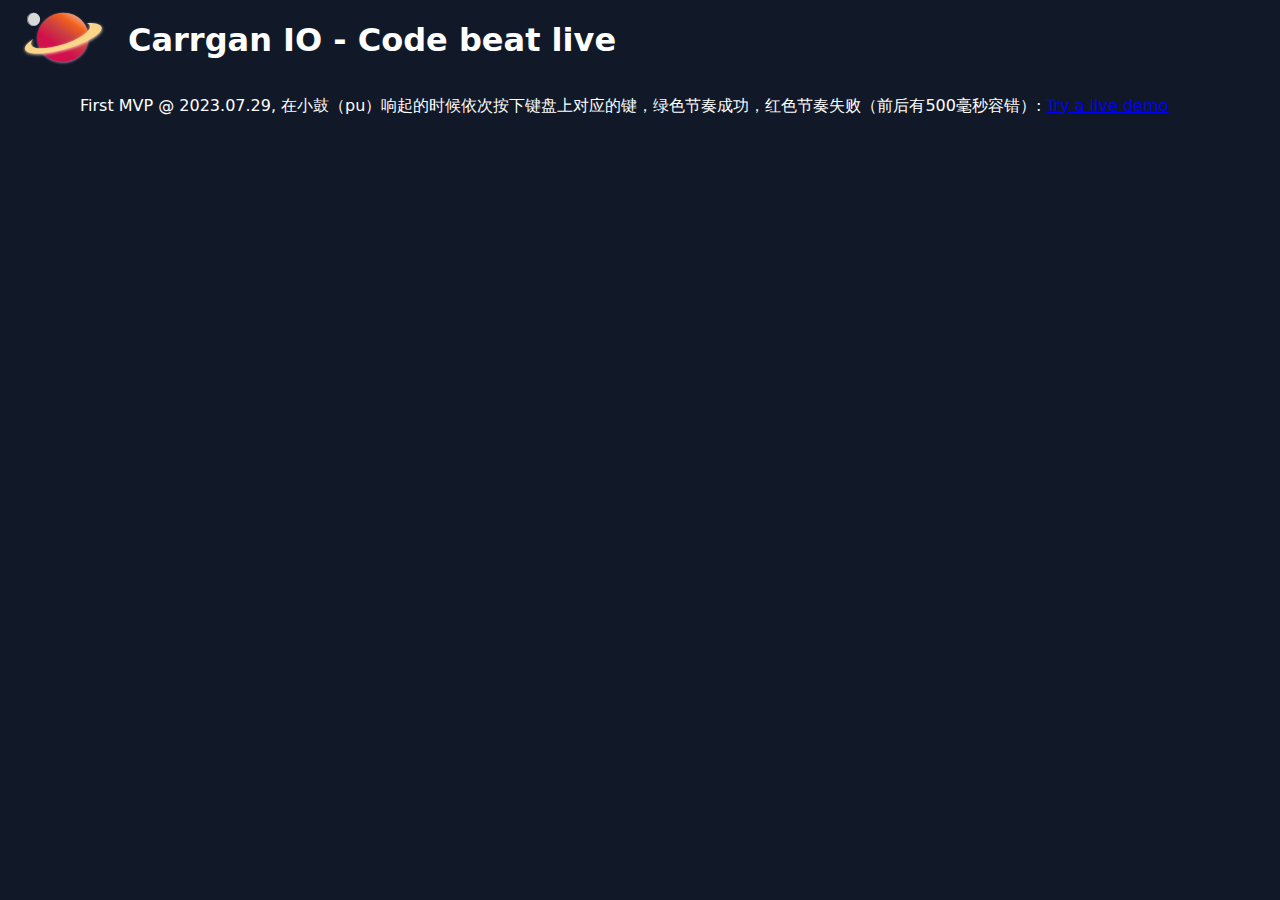
<file: index.html>
<!DOCTYPE html>
<html lang="cn-zh">
<head>
    <meta charset="utf-8">
    <title>CarrganIO - Code beat live</title>
    <link rel="stylesheet" type="text/css" href="main.css">
</head>
<body>
    <main id="main">
        <header id="header">
            <div>
                <img src="/img/logo.svg" alt="My Site Logo" height="96" width="96">
            </div>
            <div>
                <h1>Carrgan IO - Code beat live</h1>
            </div>
        </header>
        <section>
            <div class="menu">
                <p>
                    First MVP @ 2023.07.29, 在小鼓（pu）响起的时候依次按下键盘上对应的键，绿色节奏成功，红色节奏失败（前后有500毫秒容错）: <a href="firstMVP/index.html">Try a live demo</a>
                </p>
            </div>
        </section>
    </main>
</body>
</html>
</file>
<file: main.css>
#main{

}
#header{
    width: 100%;
    height: 80px;
    display: flex;
    align-items: center;
}

body {
    margin: 0;
    background: #111929;
    padding: 0 16px 0 16px
}

html {
    font-family: system-ui,-apple-system,Segoe UI,Roboto,Ubuntu,Cantarell,Noto Sans,sans-serif,BlinkMacSystemFont,"Segoe UI",Helvetica,Arial,sans-serif,"Apple Color Emoji","Segoe UI Emoji","Segoe UI Symbol";;
}

#header h1 {
    color: white;
    padding-left: 16px;
}

.menu {
    color: white;
    padding-left: 64px;
}
</file>
